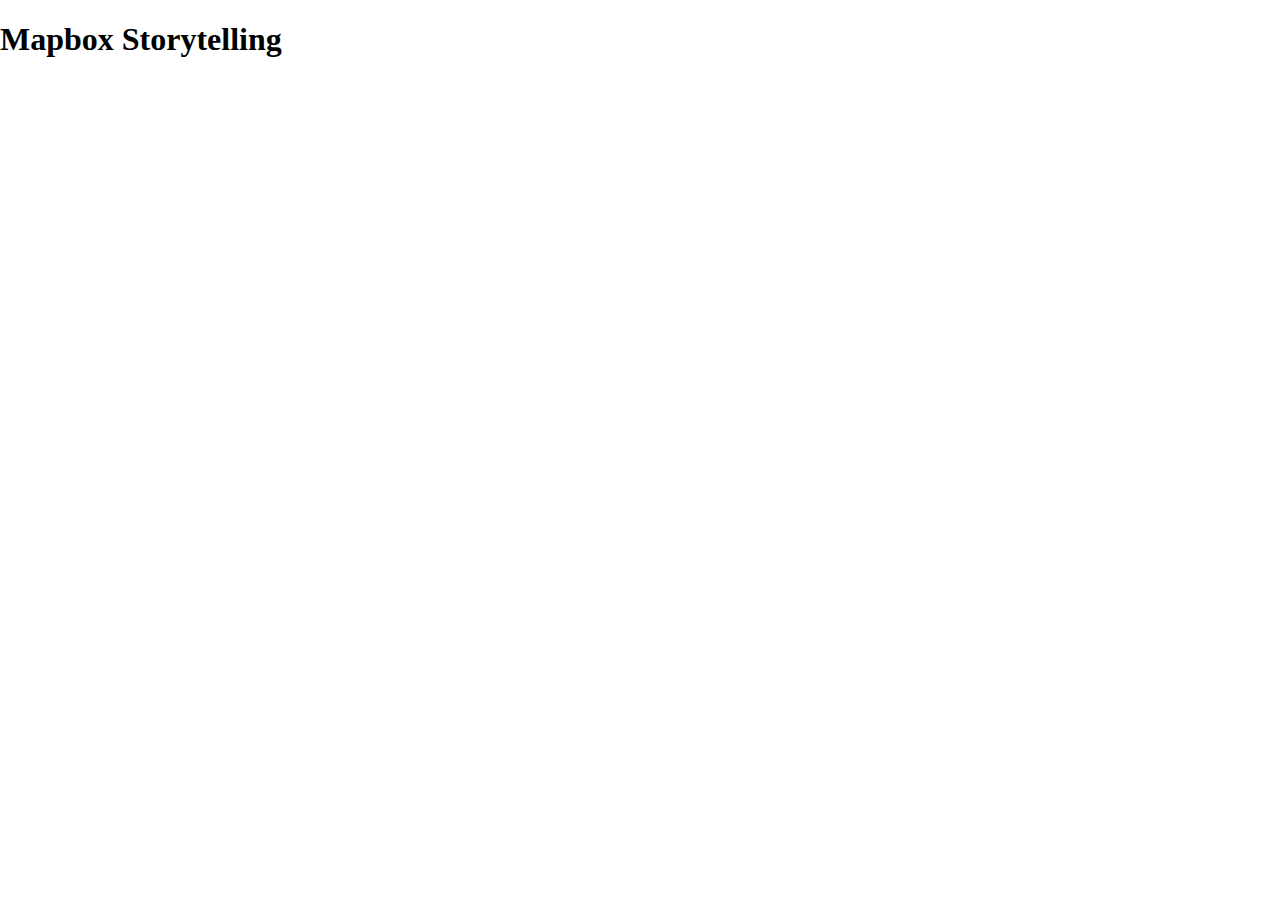
<file: Lab10/index.html>
<!DOCTYPE html>

<html>

<head>

    <meta charset="utf-8" />

    <title>Storytelling Map</title>

    <script src="https://api.mapbox.com/mapbox-gl-js/v2.6.0/mapbox-gl.js"></script>

    <link href="https://api.mapbox.com/mapbox-gl-js/v2.6.0/mapbox-gl.css" rel="stylesheet">

    <link href='style.css' rel='stylesheet' />

    <link href="https://fonts.googleapis.com/css2?family=Montserrat&display=swap" rel="stylesheet">

</head>

<body>

    <h1>Mapbox Storytelling</h1>
    <!-- Create a container for your storymap -->
    <div id="your-map-container" style="width: 100%; height: 500px;"></div>

    <script>
        // Define your storymap configuration
       var storymapConfig = {
            style: 'mapbox://styles/mapbox/light-v11',
            accessToken: 'pk.eyJ1IjoiamgyNzgzIiwiYSI6ImNsbjF0eTNlODAxeDQzNGwyMHlvZmRraDAifQ.SGj4IJiMd_rTm4oqEvJlTw',
            showMarkers: true,
            markerColor: '#3FB1CE',
            theme: 'light',
            use3dTerrain: false,
            title: 'STORYTELLING MAP',
            subtitle: 'A descriptive and interesting subtitle to draw in the reader',
            byline: 'By a Digital Storyteller',
            footer: 'Source: source citations, etc.',
            chapters: [
                {
                    id: 'chapter-1',
                    alignment: 'left',
                    hidden: false,
                    title: 'Chapter 01',
                    image: './path/to/image/source.png',
                    description: `
                        Lorem ipsum dolor sit amet, consectetur adipiscing elit, sed do eiusmod tempor incididunt ut labore et dolore magna aliqua. Ut enim ad minim veniam...
                        <a href="https://example.com">Learn More</a>`,
                    location: {
                        center: [-122.418398, 37.759483],
                        zoom: 8.5,
                        pitch: 60,
                        bearing: 0
                    },
                    mapAnimation: 'flyTo',
                    rotateAnimation: false,
                    callback: '',
                    onChapterEnter: [],
                    onChapterExit: []
                },

                // {
                //    id: 'chapter-1',
                //    alignment: 'left',
                //    hidden: false,
                //    title: 'Chapter 01',
                //    image: './path/to/image/source.png',
                //    description: `
                //        Lorem ipsum dolor sit amet, consectetur adipiscing elit, sed do eiusmod tempor incididunt ut labore et dolore magna aliqua. Ut enim ad minim veniam...
                //        <a href="https://example.com">Learn More</a>`,
                    location: {
                //        center: [-122.418398, 37.759483],
                //        zoom: 8.5,
                //        pitch: 60,
                //        bearing: 0
                //    },
                //    mapAnimation: 'flyTo',
                //    rotateAnimation: false,
                //    callback: '',
                //    onChapterEnter: [],
                //    onChapterExit: []
                //},
                
            ]
        };



        // Initialize your storymap
        const storymap = new MapboxStorytelling.Storymap({
            storymapConfig,
            container: 'your-map-container'
        });
    </script>

</body>

</html>
</file>
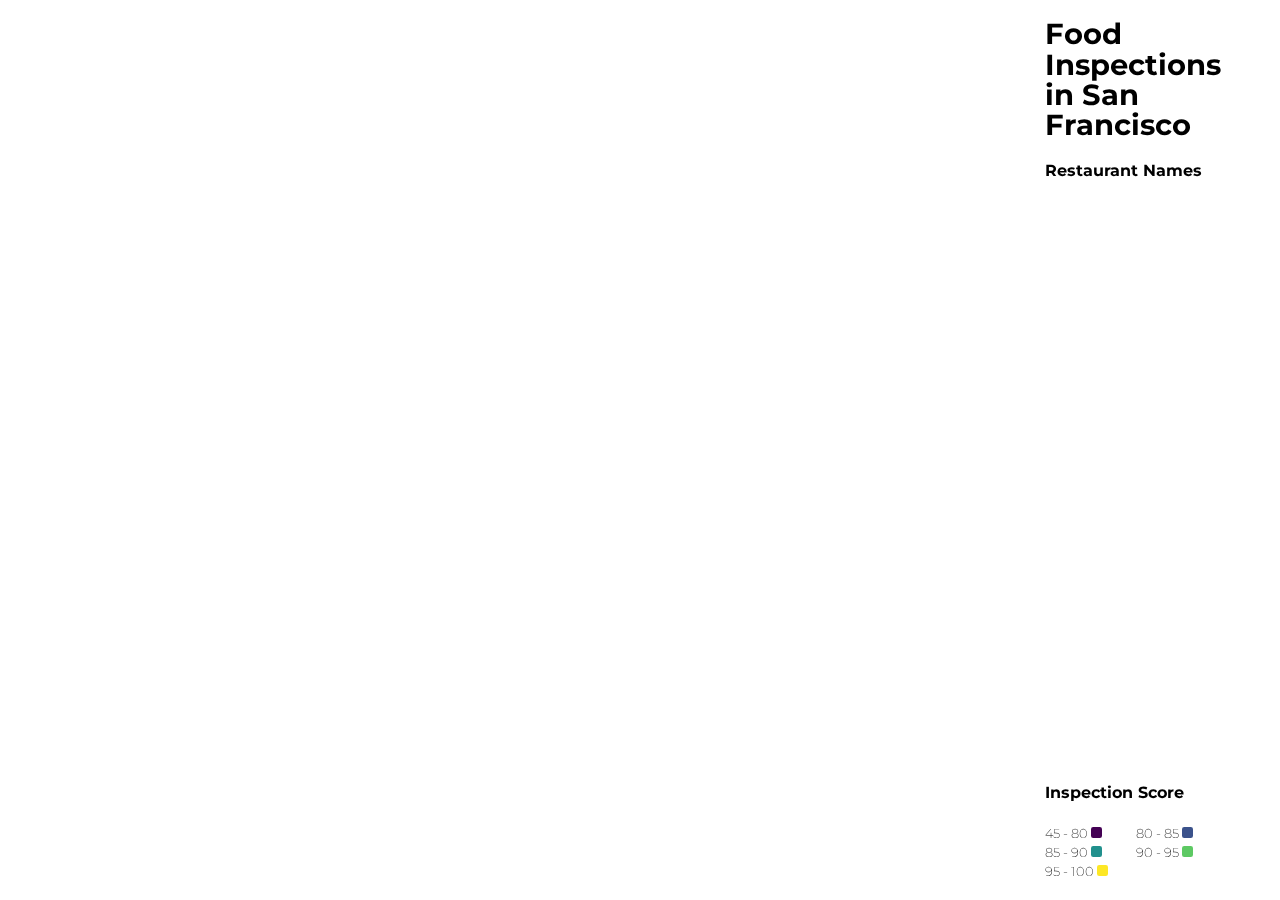
<file: Lab11/index.html>
<!-- This is to indicate we have an HTML document -->
<!DOCTYPE html>

<!-- All our code goes within this tag-->
<html>

<!-- All the metadata and packages/tools we'll use go in here-->
<head>

<!-- The charset attribute specifies the character encoding for the HTML document.-->
<meta charset="utf-8" />

<!-- The title of your page, which will appear in the browser tab -->
<title>San Franciscos</title>

<!-- The size of the viewport vs the rendered page -->
<meta name="viewport" content="initial-scale=1,maximum-scale=1,user-scalable=no" />

<!-- We are going to call the Mapbox GL javascript library, which will allow us to use its functionality -->
<script src="https://api.mapbox.com/mapbox-gl-js/v2.14.1/mapbox-gl.js"></script>

<!-- Alongside this, we are going to bring in the Mapbox GL stylesheet -->

<link href='https://api.mapbox.com/mapbox-gl-js/v2.14.1/mapbox-gl.css' rel='stylesheet' />

<link href='style.css' rel='stylesheet' />

<!-- This allows us to bring in new fonts -->
<link href="https://fonts.googleapis.com/css2?family=Montserrat&display=swap" rel="stylesheet">
</head>

<!-- The body contains the actual content of a page -->
<body>

<!-- The "div" tag delineates a "division" or section of the HTML page.-->
 <div id="JUYEON">
 </div>

 	<script src= "script.js" defer></script>
 	<div id= "toolbar">
 		<div id = 'title'>
 			<h1>Food Inspections in San Francisco</h1>
 		<div id = 'subtitle'>
            <h4>Restaurant Names</h4>
        </div>
        
        </div>
    	
      <div id="JUYEON">
</div>
<div id="sub">
    <h4>Inspection Score</h4>
    <label class='check-container'> 45 - 80
        <span class="legend-key" style='background:#440154'></span>
    </label>
    <label class='check-container'> 80 - 85
        <span class="legend-key" style='background:#3b528b'></span>
    </label>
    <label class='check-container'> 85 - 90
        <span class="legend-key" style='background:#21908d'></span>
    </label>
    <label class='check-container'> 90 - 95
        <span class="legend-key" style='background:#5dc963'></span>
    </label>
    <label class='check-container'> 95 - 100
        <span class="legend-key" style='background:#fde725'></span>
    </label>
</div>


</div>
</body>

</html>
</file>
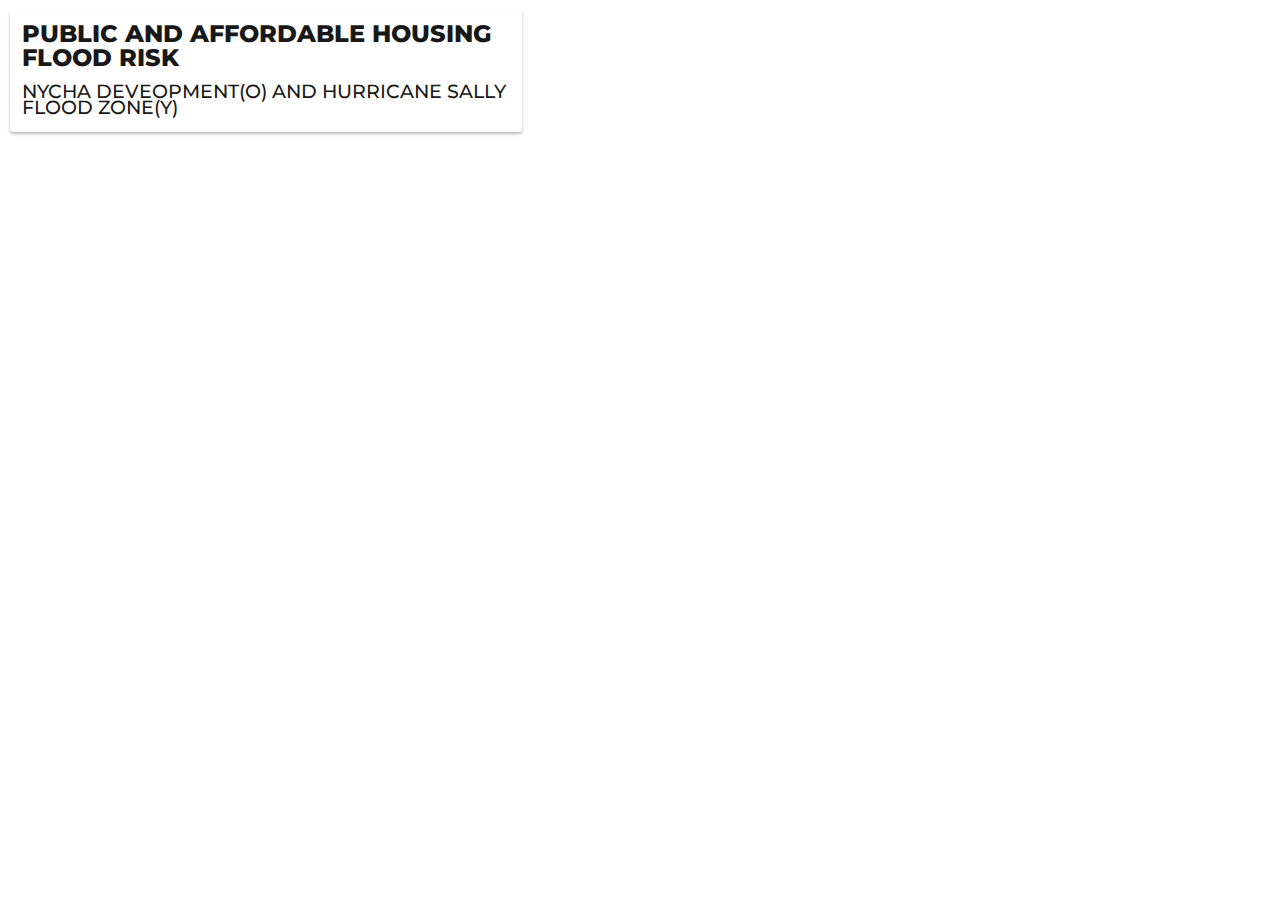
<file: Lab7/index.html>
<!-- This is to indicate we have an HTML document -->
<!DOCTYPE html>

<!-- All our code goes within this html tag-->
<html>

<!-- All the metadata and packages/tools we'll use go in the head.>
<head>

<!-- The charset attribute specifies the character encoding for the HTML document.-->
<meta charset="utf-8" />

<!-- The title of your page, which will appear in the browser tab -->
<title>NYC Housing Flood Risk</title>  

<!-- The size of the viewport vs the rendered page -->
<meta name="viewport" content="initial-scale=1,maximum-scale=1,user-scalable=no" />

<!-- We are going to call the Mapbox GL javascript library, which will allow us to use its functionality -->
<script src='https://api.mapbox.com/mapbox-gl-js/v2.9.2/mapbox-gl.js'></script>

<!-- Alongside this, we are going to bring in the Mapbox GL stylesheet -->
<link href='https://api.mapbox.com/mapbox-gl-js/v2.9.2/mapbox-gl.css' rel='stylesheet' />

<!-- You'll be creating this file in a bit -->
<link href='style.css' rel='stylesheet' />

<!-- This allows us to bring in new fonts -->
<link href="https://fonts.googleapis.com/css2?family=Montserrat&display=swap" rel="stylesheet">
</head>

<!-- The body contains the actual content of a page -->
<body>
<!-- The "div" tag delineates a "division" or section of the HTML page.-->
  <div id="map">
  </div>


  	<div class="map-overlay top">
  	<div class="map-overlay-inner">
  	 <h2> PUBLIC AND AFFORDABLE HOUSING FLOOD RISK</h2>
      <h3> NYCHA DEVEOPMENT(O) AND HURRICANE SALLY FLOOD ZONE(Y)</h3>
  	</div>
  	</div>

<script>
    // You'll be inserting your JS code to initialize your map here
    mapboxgl.accessToken = 'pk.eyJ1IjoiamgyNzgzIiwiYSI6ImNsbjF0eTNlODAxeDQzNGwyMHlvZmRraDAifQ.SGj4IJiMd_rTm4oqEvJlTw';
    const map = new mapboxgl.Map({
        container: 'map', // container id
        style: 'mapbox://styles/jh2783/clnbbw2zz07iy01phgrpcbyng', // Corrected missing comma
        center: [-73.97, 40.73], // NYC coordinates (longitude, latitude)
        minZoom:12
    });

    map.on('load', function () {
      
      // Give your layer's source a nickname you'll remember easily. I've called my source `sandy_layer`.
      map.addSource('sandy_layer', {
        'type': 'vector',
        'url': 'mapbox://jh2783.9secmxlo'
      });
      
      // add a new layer with your polygons
      map.addLayer({
        'id': 'flood_zones',
        'type': 'fill',
        'source': 'sandy_layer',
        'source-layer': 'Sandy_Inundation_Zone-9svl4b',
        'paint': {
          'fill-color': '#FF770E',
          'fill-opacity': 0.55
        }
      });

      map.addSource('NYCHA_developments', {
        'type': 'vector',
        'url': 'mapbox://jh2783.d6po5ame'
      });
      
      // add a new layer with your polygons
      map.addLayer({
        'id': 'NYCHA_developments',
        'type': 'fill',
        'source': 'NYCHA_developments',
        'source-layer': 'Map_of_NYCHA_Developments-5fbuh4',
        'paint': {
          'fill-color': '#FFFF00',
          'fill-opacity': 0.75  
          }
      });
    });
    

</script>

</body>

</html>
</file>
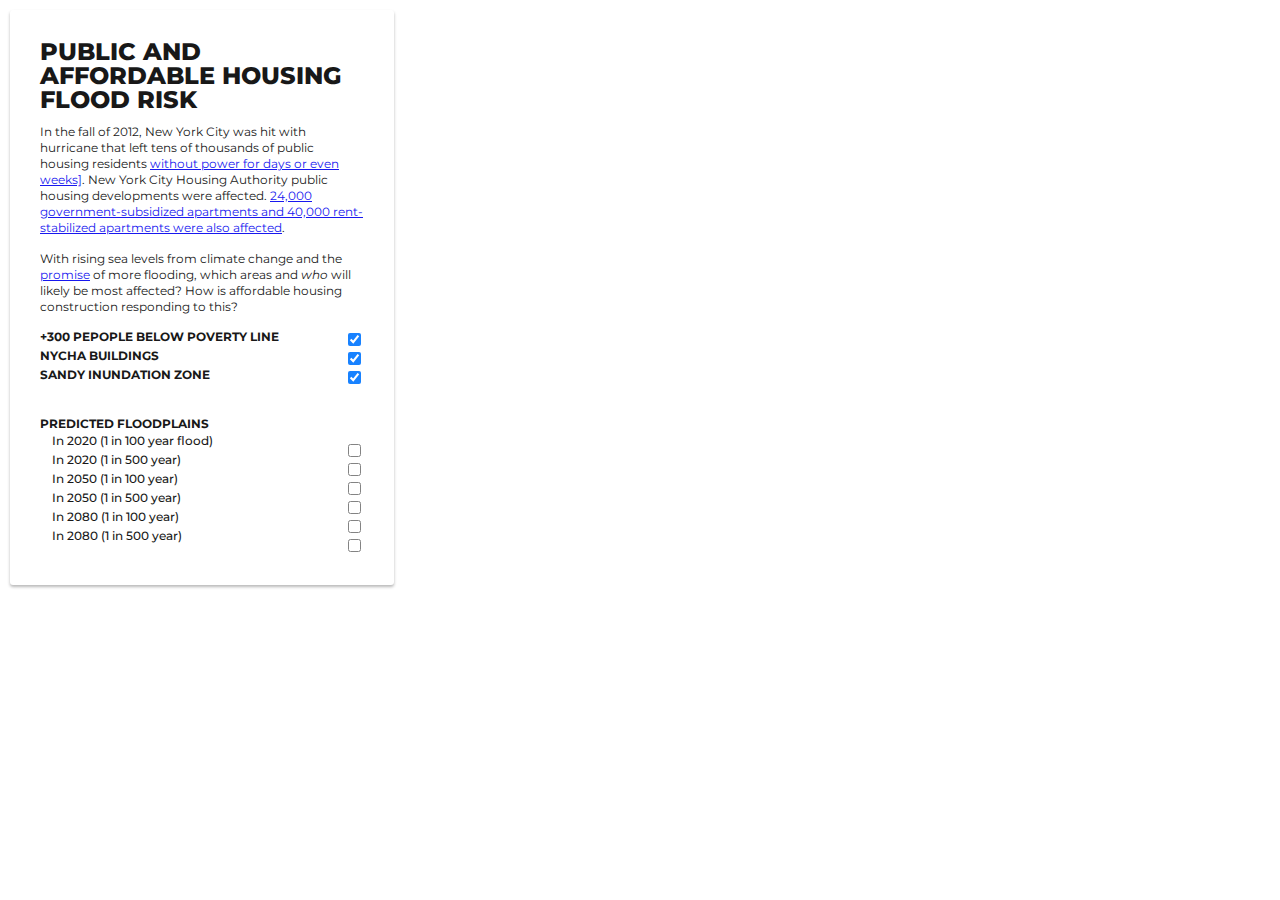
<file: Lab8/index.html>
<!-- This is to indicate we have an HTML document -->
<!DOCTYPE html>

<!-- All our code goes within this html tag-->
<html>

<!-- All the metadata and packages/tools we'll use go in the head.>
<head>

<!-- The charset attribute specifies the character encoding for the HTML document.-->
<meta charset="utf-8" />

<!-- The title of your page, which will appear in the browser tab -->
<title>NYC Housing Flood Risk</title>  

<!-- The size of the viewport vs the rendered page -->
<meta name="viewport" content="initial-scale=1,maximum-scale=1,user-scalable=no" />

<!-- We are going to call the Mapbox GL javascript library, which will allow us to use its functionality -->
<script src='https://api.mapbox.com/mapbox-gl-js/v2.9.2/mapbox-gl.js'></script>

<!-- Alongside this, we are going to bring in the Mapbox GL stylesheet -->
<link href='https://api.mapbox.com/mapbox-gl-js/v2.9.2/mapbox-gl.css' rel='stylesheet' />

<!-- You'll be creating this file in a bit -->
<link href='style.css' rel='stylesheet' />

<!-- This allows us to bring in new fonts -->
<link href="https://fonts.googleapis.com/css2?family=Montserrat&display=swap" rel="stylesheet">
</head>

<!-- The body contains the actual content of a page -->
<body>
<!-- The "div" tag delineates a "division" or section of the HTML page.-->
  <div id="map">
  </div>


  	<div class="map-overlay top">
  	<div class="map-overlay-inner">

	<h2>PUBLIC AND AFFORDABLE HOUSING FLOOD RISK</h2>
  	<p>  In the fall of 2012, New York City was hit with hurricane that left tens of thousands of public housing residents <a href = "https://www1.nyc.gov/site/nycha/about/press/pr-2012/nycha-has-restored-power-to-buildings-affected-by-hurricane-sandy.page">without power for days or even weeks]</a>. New York City Housing Authority public housing developments were affected. <a href="https://furmancenter.org/files/publications/SandysEffectsOnHousingInNYC.pdf">24,000 government-subsidized apartments and 40,000 rent-stabilized apartments were also affected</a>.</p>

  	<p>  With rising sea levels from climate change and the <a href="https://www.nytimes.com/2017/04/18/magazine/when-rising-seas-transform-risk-into-certainty.html">promise</a> of more flooding, which areas and <i>who</i> will likely be most affected? How is affordable housing construction responding to this? </p>

  <div id='menu'>
      <label class='check-container'>
         +300 PEPOPLE BELOW POVERTY LINE
         <input id='povertyLevel' type='checkbox' name='viz-toggle' checked='checked'>
      </label>
      <label class='check-container'>
          NYCHA BUILDINGS
          <input id='buildingN' type='checkbox' name='viz-toggle' checked='checked'>
      </label>
       <label class='check-container'>
         SANDY INUNDATION ZONE
         <input id='floodZones' type='checkbox' name='viz-toggle' checked='checked'>
        </label>
        
      <br>

        <b>PREDICTED FLOODPLAINS</b>

        <label class='check-container2'>
            &emsp;In 2020 (1 in 100 year flood)
            <input id='f20_100' type='checkbox' name='viz-toggle'>
        </label>
        <label class='check-container2'>
             &emsp;In 2020 (1 in 500 year)
             <input id='f20_500' type='checkbox' name='viz-toggle'>
         </label>
         <label class='check-container2'>
             &emsp;In 2050 (1 in 100 year)
             <input id='f50_100' type='checkbox' name='viz-toggle'>
         </label>
         <label class='check-container2'>
             &emsp;In 2050 (1 in 500 year)
             <input id='f50_500' type='checkbox' name='viz-toggle'>
         </label>
         <label class='check-container2'>
             &emsp;In 2080 (1 in 100 year)
            <input id='f80_100' type='checkbox' name='viz-toggle'>
        </label>
         <label class='check-container2'>
            &emsp;In 2080 (1 in 500 year)
            <input id='f80_500' type='checkbox' name='viz-toggle'>
        </label>
    
  </div>


  	</div>
  	</div>

<script>
    // You'll be inserting your JS code to initialize your map here
    mapboxgl.accessToken = 'pk.eyJ1IjoiamgyNzgzIiwiYSI6ImNsbjF0eTNlODAxeDQzNGwyMHlvZmRraDAifQ.SGj4IJiMd_rTm4oqEvJlTw';
    const map = new mapboxgl.Map({
        container: 'map', // container id
        style: 'mapbox://styles/jh2783/clnbbw2zz07iy01phgrpcbyng', // Corrected missing comma
        center: [-73.99, 40.725], // NYC coordinates (longitude, latitude)
        minZoom:12
    });

    map.on('load', function () {
      
    ///////////////////////////////////////////////////////

   	 map.addSource('sandy_layer', {
       'type': 'vector',
       'url': 'mapbox://jh2783.9secmxlo'
     });
    
     map.addSource('censusLayer',{
      'type':'vector',
      'url': 'mapbox://iamwfx.6nowkujs'
     });

     map.addSource('NYCHA_developments', {
       'type': 'vector',
       'url': 'mapbox://jh2783.d6po5ame'
     });

    /////////////////////////////////////////

    map.addSource('FutureFloodplains_2020_100yr',{
        'type':'vector',
        'url': 'mapbox://iamwfx.bbchggzx'
      });

      map.addSource('FutureFloodplains_2020_500yr',{
        'type':'vector',
        'url': 'mapbox://iamwfx.05ogder8'
      });

      map.addSource('FutureFloodplains_2050_100yr',{
        'type':'vector',
        'url': 'mapbox://iamwfx.crrx4301'
      });

      map.addSource('FutureFloodplains_2050_500yr',{
        'type':'vector',
        'url': 'mapbox://iamwfx.4ydk0450'
      });
      map.addSource('FutureFloodplains_2100_100yr',{
        'type':'vector',
        'url': 'mapbox://iamwfx.dxjuiivg'
      });

      map.addSource('FutureFloodplains_2100_500yr',{
        'type':'vector',
        'url': 'mapbox://iamwfx.8thgevrt'
      });

     ////////////////////////////////////////////////////

      map.addLayer({
        'id':'f20_100',
        'type':'fill',
        'source':'FutureFloodplains_2020_100yr',
        'source-layer':'FutureFloodplains_2020_100yr-du18hr',
        'paint':{
          'fill-color':'#E6FF66',
          'fill-opacity': 0.35
        }
      });
      map.addLayer({
        'id':'f20_500',
        'type':'fill',
        'source':'FutureFloodplains_2020_500yr',
        'source-layer':'FutureFloodplains_2020_500yr-0x77x0',
        'paint':{
          'fill-color':'#E6FF66',
          'fill-opacity': 0.35
        }
      });
      map.addLayer({
        'id':'f50_100',
        'type':'fill',
        'source':'FutureFloodplains_2050_100yr',
        'source-layer':'FutureFloodplains_2050_100yr-6nepei',
        'paint':{
          'fill-color':'#E6FF66',
          'fill-opacity': 0.35
        }
      });
      map.addLayer({
        'id':'f50_500',
        'type':'fill',
        'source':'FutureFloodplains_2050_500yr',
        'source-layer':'FutureFloodplains_2050_500yr-a4444h',
        'paint':{
          'fill-color':'#E6FF66',
          'fill-opacity': 0.35
        }
      });
      map.addLayer({
        'id':'f80_100',
        'type':'fill',
        'source':'FutureFloodplains_2100_100yr',
        'source-layer':'FutureFloodplains_2100_100yr-cqwfrw',
        'paint':{
          'fill-color':'#E6FF66',
          'fill-opacity': 0.35
        }
      });
      map.addLayer({
        'id':'f80_500',
        'type':'fill',
        'source':'FutureFloodplains_2100_500yr',
        'source-layer':'FutureFloodplains_2100_500yr-27ghpw',
        'paint':{
          'fill-color':'#E6FF66',
          'fill-opacity': 0.35
        }
      });
     
    ///////////////////////////////////////////////////////////////////////

     map.addLayer({
      'id':'povertyLevel',
      'type':'fill',
      'source':'censusLayer',
      'source-layer':'nyc_blck_grp_2020_wcensus_dro-4db43i',
      'paint':{
        'fill-color':'#CB3D1A',
        'fill-opacity': ['step',['get','AMR5E002'], 0,300,.8]

        //['interpolate', ['linear'], ['get','AMR5E002'], 1,'white', 915,'#006125'],
       }
     });

      map.addLayer({
        'id': 'floodZones',
        'type': 'fill',
        'source': 'sandy_layer',
        'source-layer': 'Sandy_Inundation_Zone-9svl4b',
        'paint': {
          'fill-color': '#FF770E',
          'fill-opacity': 0.55
        }
      });
      

    map.addLayer({
        'id': 'buildingN',
        'type': 'fill',
        'source': 'NYCHA_developments',
        'source-layer': 'Map_of_NYCHA_Developments-5fbuh4',
        'paint': {
          'fill-color': '#FFFF00',
          'fill-opacity': 0.75  
        }
     });

    map.setLayoutProperty('floodZones',"visibility", "visible");
    map.setLayoutProperty('povertyLevel',"visibility", "visible");
    map.setLayoutProperty('buildingN',"visibility", "visible");
    map.setLayoutProperty('f20_100',"visibility", "none");
    map.setLayoutProperty('f20_500',"visibility", "none");
    map.setLayoutProperty('f50_100',"visibility", "none");
    map.setLayoutProperty('f50_500',"visibility", "none");
    map.setLayoutProperty('f80_100',"visibility", "none");
    map.setLayoutProperty('f80_500',"visibility", "none");

    map.setLayoutProperty('affHousing',"visibility", "visible");

    var layerList = document.getElementById("menu");
    var checkboxes = layerList.getElementsByTagName("input");


    function switchLayer(layer) {
        var clickedLayersLabel = layer.target.id; // get the label of the layer cluster
        var clickedLayers = eval(clickedLayersLabel); // create the variable from the label using the eval function
        var visibility = map.getLayoutProperty(clickedLayersLabel, "visibility"); // check whether the cluster of layers is visible by checking the first entry
        if (visibility === "visible") {
          map.setLayoutProperty(clickedLayersLabel, "visibility", "none")
        } else {
          map.setLayoutProperty(clickedLayersLabel, "visibility", "visible")
        }
      }

      for (var i = 0; i < checkboxes.length; i++) {
          // layerLabel  = checkboxes[i].id;
          checkboxes[i].onclick = switchLayer;

      }
    
    });


</script>

</body>

</html>
</file>
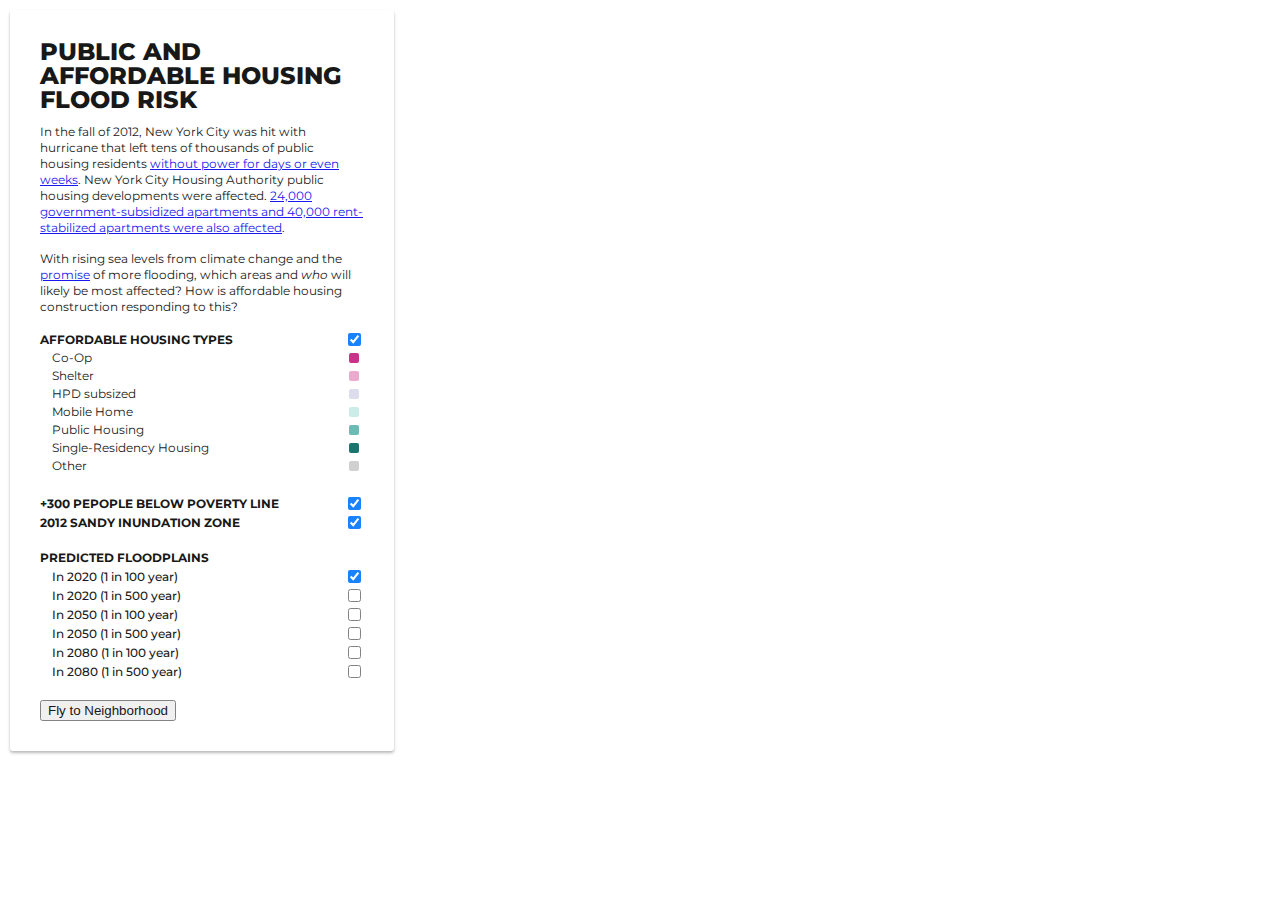
<file: Lab9/index.html>
<!-- This is to indicate we have an HTML document -->
<!DOCTYPE html>

<!-- All our code goes within this html tag-->
<html>

<!-- All the metadata and packages/tools we'll use go in the head.>
<head>

<!-- The charset attribute specifies the character encoding for the HTML document.-->
<meta charset="utf-8" />

<!-- The title of your page, which will appear in the browser tab -->
<title>NYC Housing Flood Risk</title>  

<!-- The size of the viewport vs the rendered page -->
<meta name="viewport" content="initial-scale=1,maximum-scale=1,user-scalable=no" />

<!-- We are going to call the Mapbox GL javascript library, which will allow us to use its functionality -->
<script src='https://api.mapbox.com/mapbox-gl-js/v2.9.2/mapbox-gl.js'></script>

<!-- Alongside this, we are going to bring in the Mapbox GL stylesheet -->
<link href='https://api.mapbox.com/mapbox-gl-js/v2.9.2/mapbox-gl.css' rel='stylesheet' />

<!-- You'll be creating this file in a bit -->
<link href='style.css' rel='stylesheet' />

<!-- This allows us to bring in new fonts -->
<link href="https://fonts.googleapis.com/css2?family=Montserrat&display=swap" rel="stylesheet">
</head>

<!-- The body contains the actual content of a page -->
<body>
<!-- The "div" tag delineates a "division" or section of the HTML page.-->
  <div id="map">
  </div>


  	<div class="map-overlay top">
  	<div class="map-overlay-inner">

	<h2>PUBLIC AND AFFORDABLE HOUSING FLOOD RISK</h2>
  	<p>  In the fall of 2012, New York City was hit with hurricane that left tens of thousands of public housing residents <a href = "https://www1.nyc.gov/site/nycha/about/press/pr-2012/nycha-has-restored-power-to-buildings-affected-by-hurricane-sandy.page">without power for days or even weeks</a>. New York City Housing Authority public housing developments were affected. <a href="https://furmancenter.org/files/publications/SandysEffectsOnHousingInNYC.pdf">24,000 government-subsidized apartments and 40,000 rent-stabilized apartments were also affected</a>.</p>

  	<p>  With rising sea levels from climate change and the <a href="https://www.nytimes.com/2017/04/18/magazine/when-rising-seas-transform-risk-into-certainty.html">promise</a> of more flooding, which areas and <i>who</i> will likely be most affected? How is affordable housing construction responding to this? </p>

  <div id='menu'>
      <label class='check-container'>
          AFFORDABLE HOUSING TYPES
          <input id='affHousing' type='checkbox' name='viz-toggle' checked='checked'>
      </label>
      <label class='check-container3'>
            &emsp;Co-Op
            <span class="legend-key" style='background:#c51b7d'></span>
      </label>
      <label class='check-container3'>
            &emsp;Shelter
            <span class="legend-key" style='background:#e9a3c9'></span>
      </label>
      <label class='check-container3'>
            &emsp;HPD subsized
            <span class="legend-key" style='background:#d8daeb'></span>
      </label>
      <label class='check-container3'>
            &emsp;Mobile Home
            <span class="legend-key" style='background:#c7eae5'></span>
      </label>
      <label class='check-container3'>
            &emsp;Public Housing
            <span class="legend-key" style='background:#5ab4ac'></span>
      </label>
          <label class='check-container3'>
            &emsp;Single-Residency Housing
            <span class="legend-key" style='background:#01665e'></span>
      </label>
          <label class='check-container3'>
            &emsp;Other
            <span class="legend-key" style='background:#CCC'></span>
      </label>

<br>

      <label class='check-container'>
         +300 PEPOPLE BELOW POVERTY LINE
         <input id='povertyLevel' type='checkbox' name='viz-toggle' checked='checked'>
      </label>
     <!-- <label class='check-container'>
          NYCHA BUILDINGS
          <input id='buildingN' type='checkbox' name='viz-toggle' checked='checked'>
      </label>-->
       <label class='check-container'>
         2012 SANDY INUNDATION ZONE
         <input id='floodZones' type='checkbox' name='viz-toggle' checked='checked'>
        </label>
<br>
        <b>PREDICTED FLOODPLAINS</b>
<c>
        <label class='check-container2'>
            &emsp;In 2020 (1 in 100 year)
            <input id='f20_100' type='checkbox' name='viz-toggle'checked='checked'>
        </label>
        <label class='check-container2'>
             &emsp;In 2020 (1 in 500 year)
             <input id='f20_500' type='checkbox' name='viz-toggle'>
         </label>
         <label class='check-container2'>
             &emsp;In 2050 (1 in 100 year)
             <input id='f50_100' type='checkbox' name='viz-toggle'>
         </label>
         <label class='check-container2'>
             &emsp;In 2050 (1 in 500 year)
             <input id='f50_500' type='checkbox' name='viz-toggle'>
         </label>
         <label class='check-container2'>
             &emsp;In 2080 (1 in 100 year)
            <input id='f80_100' type='checkbox' name='viz-toggle'>
        </label>
         <label class='check-container2'>
            &emsp;In 2080 (1 in 500 year)
            <input id='f80_500' type='checkbox' name='viz-toggle'>
        </label>
    
  </div>
 <br>
  <div class='fbutton-inner'>
    <button id='flyToNeighborhood'>Fly to Neighborhood</button>

<script>
    // You'll be inserting your JS code to initialize your map here
    mapboxgl.accessToken = 'pk.eyJ1IjoiamgyNzgzIiwiYSI6ImNsbjF0eTNlODAxeDQzNGwyMHlvZmRraDAifQ.SGj4IJiMd_rTm4oqEvJlTw';
    const map = new mapboxgl.Map({
        container: 'map', // container id
        center: [-73.98, 40.725], // NYC coordinates (longitude, latitude)
        style: 'mapbox://styles/jh2783/clnbbw2zz07iy01phgrpcbyng',
        pitch:25,
        bearing:45,
        minZoom:14,
    });

    map.on('load', function () {

      
    ///////////////////FLY////////////////////////////////////

      document.getElementById('flyToNeighborhood').addEventListener('click', function() {
        const neighborhoodCoordinates = [-73.947, 40.790]; // Example coordinates
        const zoomLevel = 15;
        const pitch = 45;
        const bearing = 65;

      map.flyTo({
        center: neighborhoodCoordinates,
        zoom: zoomLevel,
        pitch: pitch,
        bearing: bearing,
        speed: .75,
        curve: 1,

      });

    });
    
    //////////////////////////////////////////////////  

      map.addSource('hous_type',{
        'type':'vector',
        'url': 'mapbox://iamwfx.ab4g098q'
      }); 


   	 map.addSource('sandy_layer', {
       'type': 'vector',
       'url': 'mapbox://jh2783.9secmxlo'
     });
    
     map.addSource('censusLayer',{
      'type':'vector',
      'url': 'mapbox://iamwfx.6nowkujs'
     });

     map.addSource('NYCHA_developments', {
       'type': 'vector',
       'url': 'mapbox://jh2783.d6po5ame'
     });
 

    /////////////////////////////////////////

    map.addSource('FutureFloodplains_2020_100yr',{
        'type':'vector',
        'url': 'mapbox://iamwfx.bbchggzx'
      });

      map.addSource('FutureFloodplains_2020_500yr',{
        'type':'vector',
        'url': 'mapbox://iamwfx.05ogder8'
      });

      map.addSource('FutureFloodplains_2050_100yr',{
        'type':'vector',
        'url': 'mapbox://iamwfx.crrx4301'
      });

      map.addSource('FutureFloodplains_2050_500yr',{
        'type':'vector',
        'url': 'mapbox://iamwfx.4ydk0450'
      });
      map.addSource('FutureFloodplains_2100_100yr',{
        'type':'vector',
        'url': 'mapbox://iamwfx.dxjuiivg'
      });

      map.addSource('FutureFloodplains_2100_500yr',{
        'type':'vector',
        'url': 'mapbox://iamwfx.8thgevrt'
      });

    ///////////////////////////////////////////////////////////////////////

      map.addLayer({
        'id': 'floodZones',
        'type': 'fill',
        'source': 'sandy_layer',
        'source-layer': 'Sandy_Inundation_Zone-9svl4b',
        'paint': {
          'fill-color': '#FF770E',
          'fill-opacity': 0.55
        }
      });
///////////////////////////////////////////////////////////

      map.addLayer({
        'id':'f20_100',
        'type':'fill',
        'source':'FutureFloodplains_2020_100yr',
        'source-layer':'FutureFloodplains_2020_100yr-du18hr',
        'paint':{
          'fill-color':'#E6FF66',
          'fill-opacity': 0.35
        }
      });
      map.addLayer({
        'id':'f20_500',
        'type':'fill',
        'source':'FutureFloodplains_2020_500yr',
        'source-layer':'FutureFloodplains_2020_500yr-0x77x0',
        'paint':{
          'fill-color':'#E6FF66',
          'fill-opacity': 0.35
        }
      });
      map.addLayer({
        'id':'f50_100',
        'type':'fill',
        'source':'FutureFloodplains_2050_100yr',
        'source-layer':'FutureFloodplains_2050_100yr-6nepei',
        'paint':{
          'fill-color':'#E6FF66',
          'fill-opacity': 0.35
        }
      });
      map.addLayer({
        'id':'f50_500',
        'type':'fill',
        'source':'FutureFloodplains_2050_500yr',
        'source-layer':'FutureFloodplains_2050_500yr-a4444h',
        'paint':{
          'fill-color':'#E6FF66',
          'fill-opacity': 0.35
        }
      });
      map.addLayer({
        'id':'f80_100',
        'type':'fill',
        'source':'FutureFloodplains_2100_100yr',
        'source-layer':'FutureFloodplains_2100_100yr-cqwfrw',
        'paint':{
          'fill-color':'#E6FF66',
          'fill-opacity': 0.35
        }
      });
      map.addLayer({
        'id':'f80_500',
        'type':'fill',
        'source':'FutureFloodplains_2100_500yr',
        'source-layer':'FutureFloodplains_2100_500yr-27ghpw',
        'paint':{
          'fill-color':'#E6FF66',
          'fill-opacity': 0.35
        }
      });

  //////////////////////////////////////////////////////
      

     map.addLayer({
      'id':'povertyLevel',
      'type':'fill',
      'source':'censusLayer',
      'source-layer':'nyc_blck_grp_2020_wcensus_dro-4db43i',
      'paint':{
        'fill-color':'#CB3D1A',
        'fill-opacity': ['step',['get','AMR5E002'], 0,300,.8]

        //['interpolate', ['linear'], ['get','AMR5E002'], 1,'white', 915,'#006125'],
       }
     });


      map.addLayer({
        'id':'affHousing',
        'type':'line',
        'source':'hous_type',
        'source-layer':'PLUTO_HOUS_TYPE_MASTER_Featu-7b5u7f',
        'paint':{
          'line-color': [
            'match',
            ['get', 'hous_type'],
            'coop','#c51b7d',
            'homeless','#e9a3c9',
            'hpd_sub','#d8daeb',
            'mob_home','#c7eae5',
            'pub_hou','#5ab4ac',
            'sro','#01665e',
            'gray'
            ],
          'line-width' : ['interpolate',['linear'],['zoom'], 13, 1.75, 18, 12],
          'line-opacity': 0.9
        }
      });

    //map.addLayer({
    //    'id': 'buildingN',
    //    'type': 'fill',
    //    'source': 'NYCHA_developments',
    //    'source-layer': 'Map_of_NYCHA_Developments-5fbuh4',
    //   'paint': {
    //      'fill-color': '#FFFF00',
    //      'fill-opacity': 0.75  
    //    }
    // });

    map.setLayoutProperty('floodZones',"visibility", "visible");
    map.setLayoutProperty('povertyLevel',"visibility", "visible");
    //map.setLayoutProperty('buildingN',"visibility", "visible");
    map.setLayoutProperty('f20_100',"visibility", "visible");
    map.setLayoutProperty('f20_500',"visibility", "none");
    map.setLayoutProperty('f50_100',"visibility", "none");
    map.setLayoutProperty('f50_500',"visibility", "none");
    map.setLayoutProperty('f80_100',"visibility", "none");
    map.setLayoutProperty('f80_500',"visibility", "none");

    map.setLayoutProperty('affHousing',"visibility", "visible");

    var layerList = document.getElementById("menu");
    var checkboxes = layerList.getElementsByTagName("input");


    function switchLayer(layer) {
        var clickedLayersLabel = layer.target.id; // get the label of the layer cluster
        var clickedLayers = eval(clickedLayersLabel); // create the variable from the label using the eval function
        var visibility = map.getLayoutProperty(clickedLayersLabel, "visibility"); // check whether the cluster of layers is visible by checking the first entry


        if (visibility === "visible") {
          map.setLayoutProperty(clickedLayersLabel, "visibility", "none")
        } else {
          map.setLayoutProperty(clickedLayersLabel, "visibility", "visible")
        }
      }

        for (var i = 0; i < checkboxes.length; i++) {
          // layerLabel  = checkboxes[i].id;
          checkboxes[i].onclick = switchLayer;
      }

        const popup = new mapboxgl.Popup({
          closeButton: false,
          closeOnClick: false
    });
    
      map.on('mouseenter','affHousing',function(e){
        const coordinates = e.features[0].geometry.coordinates.slice();

        // Here's that function that does the transformation
        function emptyToYesNo(val){
          if (val.length > 1){
          return "Yes"} else {return "No"};
          }

        const Address = e.features[0].properties.Address;
        const BBL = e.features[0].properties.BBL;
        const Council = e.features[0].properties.Council;
        const P_2050_1 =emptyToYesNo(e.features[0].properties.P_2050_1);
        const P_2050_5 =emptyToYesNo(e.features[0].properties.P_2050_5);
        const P_2100_1 =emptyToYesNo(e.features[0].properties.P_2100_1);
        const P_2100_5 =emptyToYesNo(e.features[0].properties.P_2100_5);


///FLY///////////////////////////////////////////


        var description = '<h4> ' +Address+'<br>'+
                      'BBL: '+BBL+'<br>'+
                      'CITY COUNCIL DISTRICT: '+Council+ '</h4>'+
                      '<p> In 2050 1 in 100yr Floodplain?: '+ P_2050_1 + '<br>' + 'In 2050 1 in 500yr Floodplain?: '+P_2050_5 +'<br>'+
                      'In 2100 1 in 100yr Floodplain?: '+P_2100_1 +'<br>'+
                      'In 2100 1 in 500yr Floodplain?: '+P_2100_5 +'</p>'

        popup.setLngLat(coordinates[0][0]).setHTML(description).addTo(map);

 });

      map.on('mouseleave', 'affHousing', function() {
      map.getCanvas().style.cursor = '';
      popup.remove();
    });

  });

</script>

</body>

</html>
</file>
<file: Lab10/style.css>
body { margin: 0; padding: 0; }

#map { position: absolute; top: 0; bottom: 0; width: 100%; }

.map-overlay {
font-family: 'Montserrat', sans-serif;
/*font: 12px/20px 'Helvetica Neue', Arial, Helvetica, sans-serif;*/
position: absolute;
width: 30%;
top: 0;
left: 0;
border-radius: 2.5px;
margin: 10px;
}

.map-overlay-inner {
background-color: #fff;
box-shadow: 0 2px 3px rgba(0, 0, 0, 0.3);
border-radius: 3px;
padding: 30px;
margin-bottom: 10px;
opacity: .9;
max-width: 400px;
}

.map-overlay h2 {
line-height: 24px;
display: block;
margin: 0 0 12px;
font-weight: 800;
}

.map-overlay h4 {
display: flex;
flex-flow: row;
justify-content: space-between;
font: 30px/14px'Montserrat',sans-serif;
font-weight: bold;
}

.mapboxgl-popup {
max-width: 400px;
font: 10px/10px 'Montserrat',sans-serif;
font-weight: black
}

.map-overlay p {
line-height: 18px;
display: block;
margin: 0 0 15px;
font-weight: 500;
font: 12px/16px 'Montserrat',sans-serif;
}

.map-overlay b {
display: flex;
flex-flow: row;
justify-content: space-between;
max-width: 400px;
font: 12px/14px'Montserrat',sans-serif;
font-weight: bold;
}

.check-container {
  display: flex;
  justify-content: space-between;
  align-items: center;
  max-width: 400px;
  font: 12px/14px 'Montserrat', sans-serif;
  font-weight: bold;
}

.check-container2 {
  display: flex;
  justify-content: space-between;
  align-items: center;
  max-width: 400px;
  font: 12px/18px 'Montserrat', sans-serif;
  font-weight: 500;
}

.check-container3 {
  display: flex;
  justify-content: space-between;
  align-items: center;
  max-width: 400px;
  font: 12px/18px 'Montserrat', sans-serif; =
  font-weight: 500;
}

br {
   display: block;
   content: "";
   margin-top: 10px;
}

#legend {
  padding: 10px;
  box-shadow: 0 1px 1px rgba(0, 0, 0, 0.1);
  line-height: 18px;
  height: 150px;
  margin-bottom: 40px;
  width: 100px;
}

.legend-key {
  display: inline-block;
  border-radius: 20%;
  width: 10px;
  height: 10px;
  margin-right: 5px;
}

c {
   display: block;
   content: "";
   margin-top: 2px;
}
</file>
<file: Lab11/style.css>
body {
  margin: 0;
  padding: 0;
}
#JUYEON {
  position: fixed;
  top: 0;
  bottom: 0;
  width: 80%; } 

#toolbar {
    position: fixed;
    top: 0;
    left:80%;
    margin-top: 0;
    margin-bottom: 0.67em;
    margin-left: 1.3em;
    margin-right: 0.67em;
}

h1 {
    display: block;
    font-size: 1.8em;
    font-weight: bold;
    line-height: 1.05;
     margin-right: 0.67em;
    font-family: 'Montserrat', sans-serif;
}



#subtitle {
    font-family: 'Montserrat', sans-serif;
    
}

#sub {
    font-family: 'Montserrat', sans-serif;
    position: fixed;
    left: 80%;
    bottom: 1%; /* Adjust the distance from the bottom as needed */
    margin-top: 0.67em;
    margin-bottom: 0.67em;
    margin-left: 1.3em;
    text-align: left; /* Adjust text alignment if needed */

}

 
.check-container {
    display: inline-block;
    border-radius: 20%;
    font-size: .8em;
    font-weight: 200;

  }

.legend-key {
    display: inline-block;
    font-family: 'Montserrat', sans-serif;
    border-radius: 20%;
    width: 11px;
    height: 11px;
    margin-right: 30px;
  }
</file>
<file: Lab7/style.css>
body { margin: 0; padding: 0; }

#map { position: absolute; top: 0; bottom: 0; width: 100%; }

.map-overlay {
font-family: 'Montserrat', sans-serif;
/*font: 12px/20px 'Helvetica Neue', Arial, Helvetica, sans-serif;*/
position: absolute;
width: 40%;
top: 0;
left: 0;
padding: 10px;
}

.map-overlay .map-overlay-inner {
background-color: #fff;
box-shadow: 0 2px 3px rgba(0, 0, 0, 0.3);
border-radius: 3px;
padding: 12px;
margin-bottom: 12px;
opacity: .9;
}

.map-overlay h2 {
line-height: 24px;
display: block;
margin: 0 0 14px;
font-weight: 800;
}
.mapboxgl-popup {
max-width: 800px;
font: 12px/20px 'Montserrat',sans-serif;

}

.map-overlay h3 {
line-height: 16px;
display: block;
margin: 0 0 4px;
font-weight: 500;
}
.mapboxgl-popup {
max-width: 500px;
font: 12px/12px 'Montserrat',sans-serif;

}
</file>
<file: Lab8/style.css>
body { margin: 0; padding: 0; }

#map { position: absolute; top: 0; bottom: 0; width: 100%; }

.map-overlay {
font-family: 'Montserrat', sans-serif;
/*font: 12px/20px 'Helvetica Neue', Arial, Helvetica, sans-serif;*/
position: absolute;
width: 30%;
top: 0;
left: 0;
border-radius: 3px;
margin: 10px;
}

.map-overlay-inner {
background-color: #fff;
box-shadow: 0 2px 3px rgba(0, 0, 0, 0.3);
border-radius: 3px;
padding: 30px;
margin-bottom: 10px;
opacity: .9;
}

.map-overlay h2 {
line-height: 24px;
display: block;
margin: 0 0 12px;
font-weight: 800;
}

.mapboxgl-popup {
max-width: 800px;
font: 9px/12px 'Montserrat',sans-serif;
font-weight: black
}

.map-overlay p {
line-height: 18px;
display: block;
margin: 0 0 15px;
font-weight: 500;
font: 12px/16px 'Montserrat',sans-serif;
}

.check-container {
  display: flex;
  flex-flow: row;
  justify-content: space-between;
  max-width: 1200px;
  font: 12px/14px 'Montserrat',sans-serif;
  font-weight: bold;
}

.map-overlay b {
display: flex;
flex-flow: row;
justify-content: space-between;
max-width: 1200px;
font: 12px/35px 'Montserrat',sans-serif;
font-weight: bold;
}

.check-container2 {
  display: flex;
  flex-flow: row;
  justify-content: space-between;
  max-width: 1200px;
  font: 12px/0px 'Montserrat',sans-serif;
  font-weight: 500;
}

.mapboxgl-popup {
max-width: 500px;
font: 5px/10px 'Montserrat',sans-serif;

}

br {
   display: block;
   content: "";
   margin-top: 0px;
}
</file>
<file: Lab9/style.css>
body { margin: 0; padding: 0; }

#map { position: absolute; top: 0; bottom: 0; width: 100%; }

.map-overlay {
font-family: 'Montserrat', sans-serif;
/*font: 12px/20px 'Helvetica Neue', Arial, Helvetica, sans-serif;*/
position: absolute;
width: 30%;
top: 0;
left: 0;
border-radius: 2.5px;
margin: 10px;
}

.map-overlay-inner {
background-color: #fff;
box-shadow: 0 2px 3px rgba(0, 0, 0, 0.3);
border-radius: 3px;
padding: 30px;
margin-bottom: 10px;
opacity: .9;
max-width: 400px;
}

.map-overlay h2 {
line-height: 24px;
display: block;
margin: 0 0 12px;
font-weight: 800;
}

.map-overlay h4 {
display: flex;
flex-flow: row;
justify-content: space-between;
font: 30px/14px'Montserrat',sans-serif;
font-weight: bold;
}

.mapboxgl-popup {
max-width: 400px;
font: 10px/10px 'Montserrat',sans-serif;
font-weight: black
}

.map-overlay p {
line-height: 18px;
display: block;
margin: 0 0 15px;
font-weight: 500;
font: 12px/16px 'Montserrat',sans-serif;
}

.map-overlay b {
display: flex;
flex-flow: row;
justify-content: space-between;
max-width: 400px;
font: 12px/14px'Montserrat',sans-serif;
font-weight: bold;
}

.check-container {
  display: flex;
  justify-content: space-between;
  align-items: center;
  max-width: 400px;
  font: 12px/14px 'Montserrat', sans-serif;
  font-weight: bold;
}

.check-container2 {
  display: flex;
  justify-content: space-between;
  align-items: center;
  max-width: 400px;
  font: 12px/18px 'Montserrat', sans-serif;
  font-weight: 500;
}

.check-container3 {
  display: flex;
  justify-content: space-between;
  align-items: center;
  max-width: 400px;
  font: 12px/18px 'Montserrat', sans-serif; =
  font-weight: 500;
}

br {
   display: block;
   content: "";
   margin-top: 10px;
}

#legend {
  padding: 10px;
  box-shadow: 0 1px 1px rgba(0, 0, 0, 0.1);
  line-height: 18px;
  height: 150px;
  margin-bottom: 40px;
  width: 100px;
}

.legend-key {
  display: inline-block;
  border-radius: 20%;
  width: 10px;
  height: 10px;
  margin-right: 5px;
}

c {
   display: block;
   content: "";
   margin-top: 2px;
}
</file>
